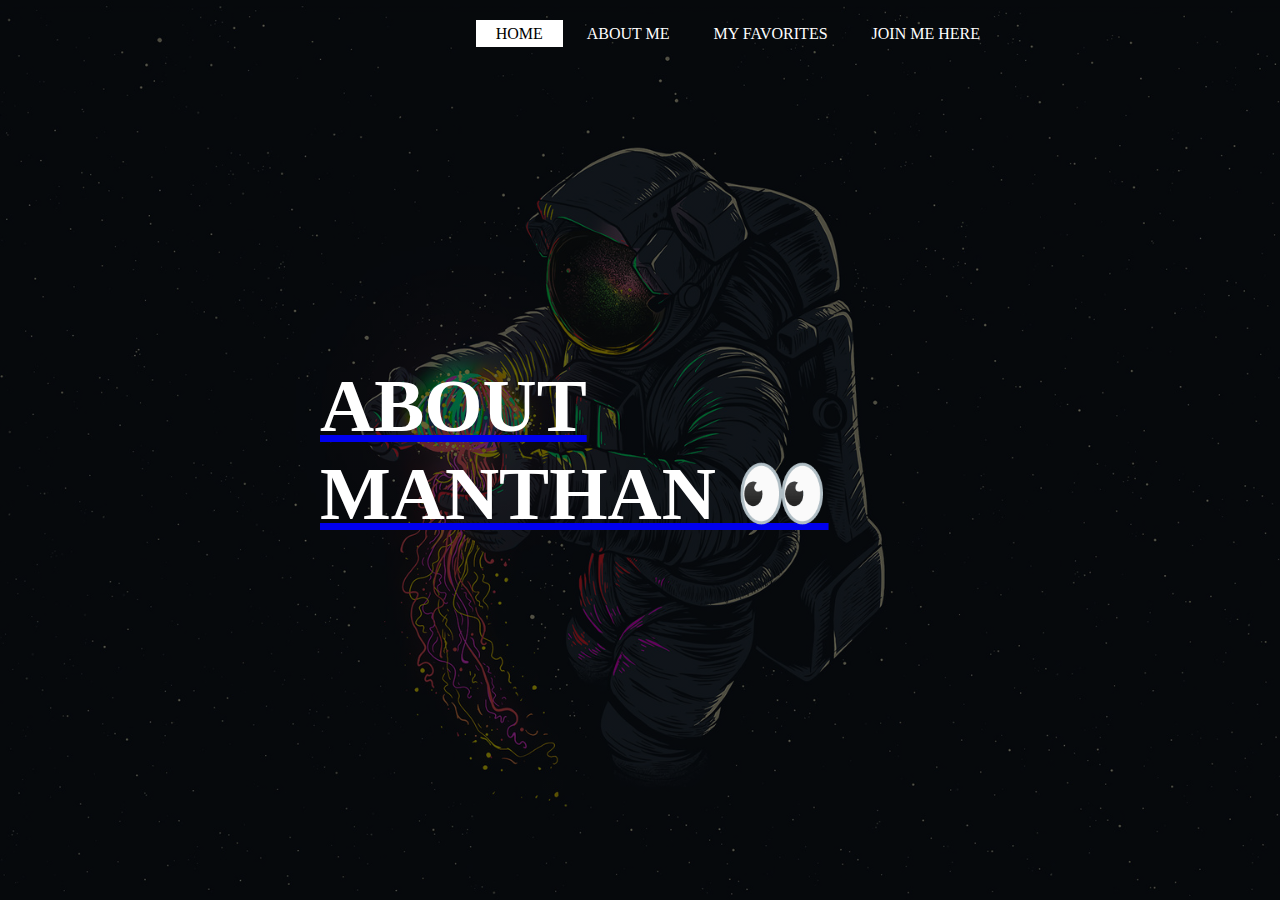
<file: Website xD/index.html>
<!DOCTYPE html>
<html>
<head>
	<title>ABOUT MANTHAN</title>
	<link rel="stylesheet" type="text/css" href="style.css">

</head>
<body>
	<header>
		<div class="main  ">
			<ul>
				<li class="active"><a href="index.html">HOME</a></li>
				<li><a href="aboutme.html">ABOUT ME</a></li>
				<li><a href="myfavorites.html">MY FAVORITES</a></li>
				<li><a href="joinme.html">JOIN ME HERE</a></li>
			</ul>
		</div>
		<div class="title">
			<a href="aboutme.html"><h1>ABOUT MANTHAN 👀</h1></a>
		</div>
	</header>
</body>
</html>
</file>
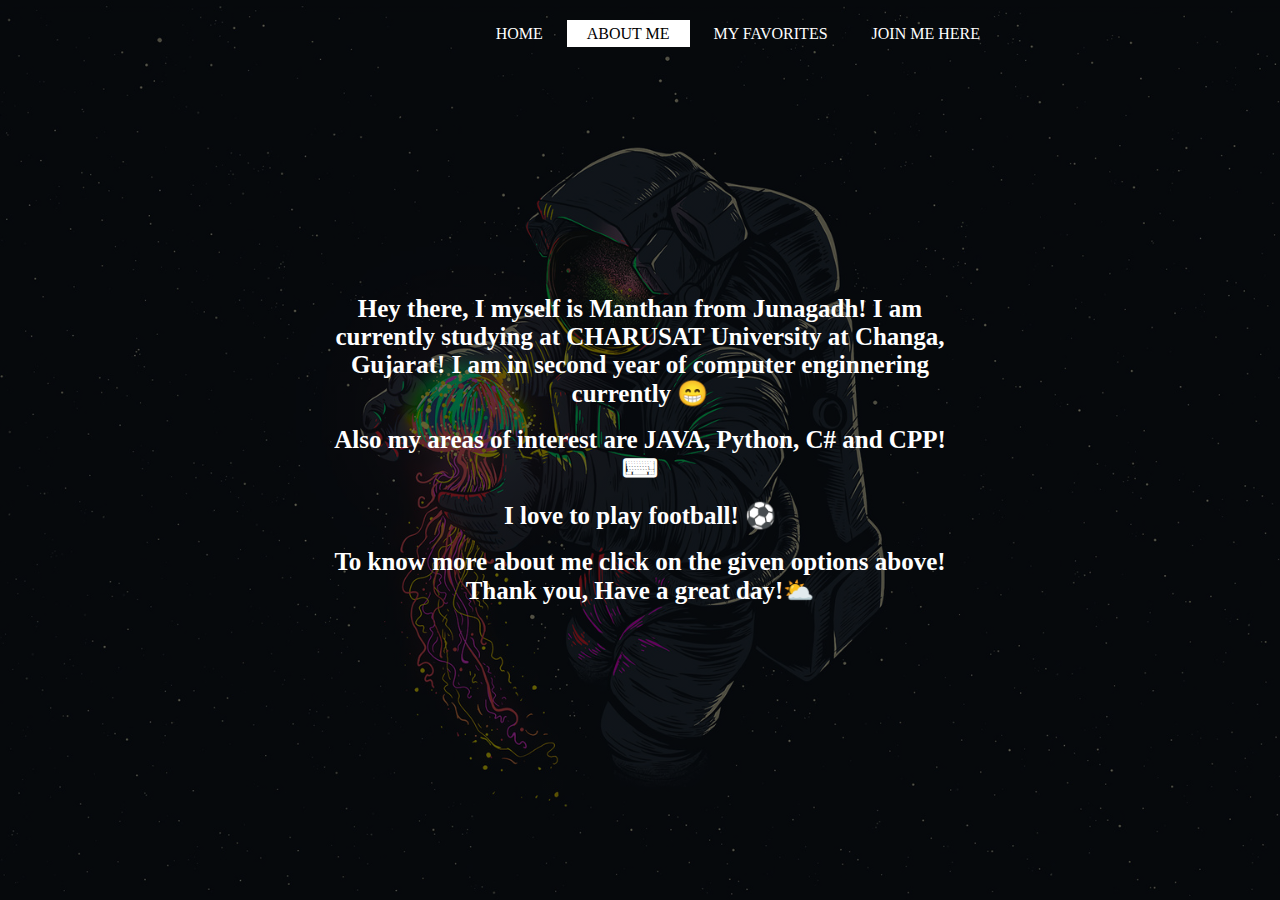
<file: Website xD/aboutme.html>
<!DOCTYPE html>
<html>
<head>
	<title>ABOUT MANTHAN</title>
	<link rel="stylesheet" type="text/css" href="aboutme.css">

</head>
<body>
	<header>
		<div class="main  ">
			<ul>
				<li><a href="index.html">HOME</a></li>
				<li class="active"><a href="aboutme.html">ABOUT ME</a></li>
				<li><a href="myfavorites.html">MY FAVORITES</a></li>
				<li><a href="joinme.html">JOIN ME HERE</a></li>
			</ul>
		</div>
		<div class="title">
			<h1>Hey there, I myself is Manthan from Junagadh! I am currently studying at CHARUSAT University at Changa, Gujarat! I am in second year of computer enginnering currently 😁</h1>
			<br>
			<h1>Also my areas of interest are JAVA, Python, C# and CPP! ⌨</h1>
			<br>
			<h1>I love to play football! ⚽</h1>
			<br>
			<h1>To know more about me click on the given options above! Thank you, Have a great day!⛅</h1>
		</div>
	</header>
</body>
</html>
</file>
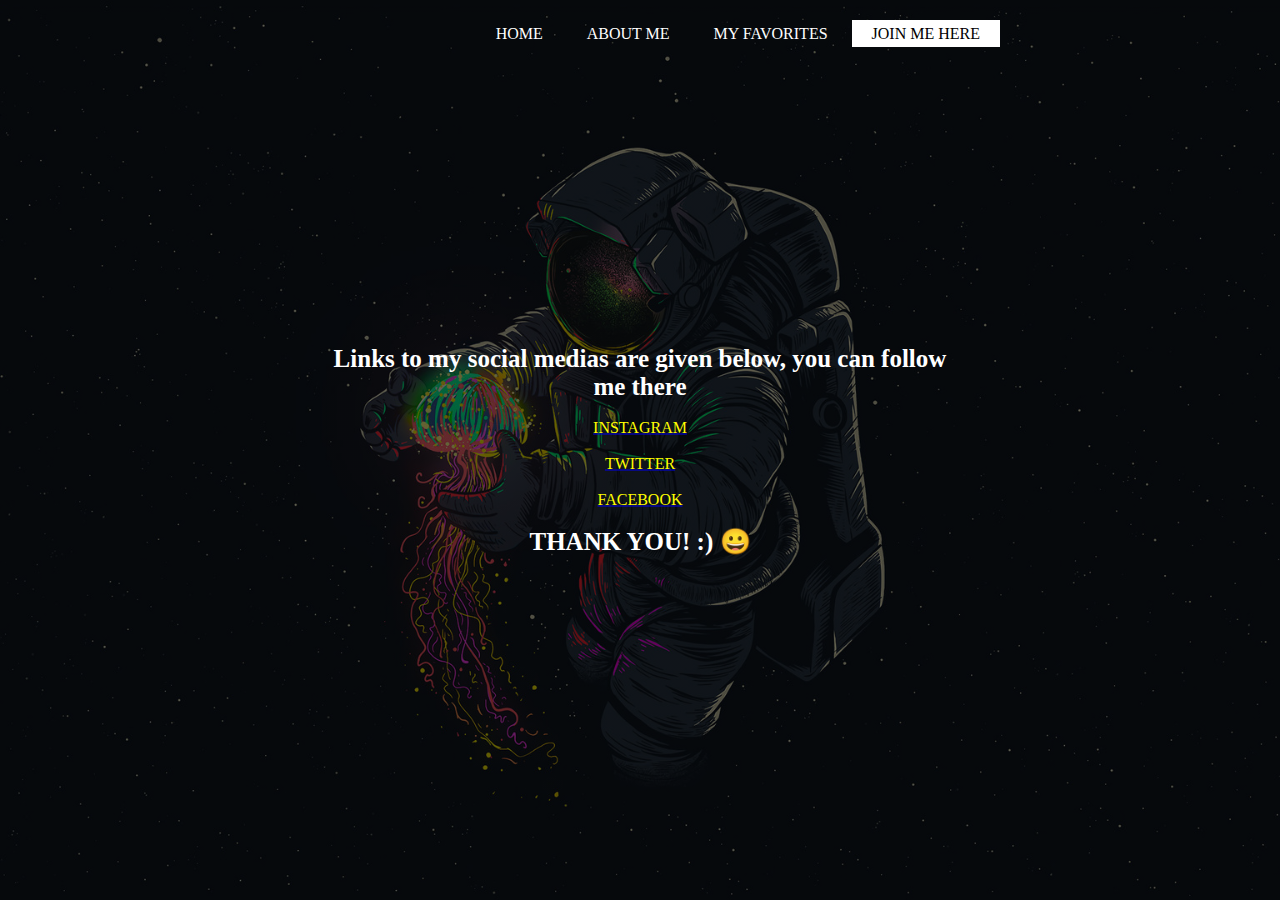
<file: Website xD/joinme.html>
<!DOCTYPE html>
<html>
<head>
	<title>JOIN ME HERE</title>
	<link rel="stylesheet" type="text/css" href="joinme.css">

</head>
<body>
	<header>
		<div class="main  ">
			<ul>
				<li><a href="index.html">HOME</a></li>
				<li><a href="aboutme.html">ABOUT ME</a></li>
				<li><a href="myfavorites.html">MY FAVORITES</a></li>
				<li class="active"><a href="joinme.html">JOIN ME HERE</a></li>
			</ul>
		</div>
		<div class="title">
			<h1>Links to my social medias are given below, you can follow me there</h1>
			<br>
			<center>
			<ol>
			<a href="https://www.instagram.com/manthan_bosamiya/"><li>INSTAGRAM</li></a>
			<br>
			<br>
				<a href="https://twitter.com/manthanbosamiya"><li>TWITTER</li></a>
				<br>
				<br>
				<a href="https://www.facebook.com/profile.php?id=100009601480667"><li>FACEBOOK</li></a>
				<br>	
				<br>	
			</ol>
			</center>
			<h1>THANK YOU! :) 😀</h1>
		</div>
	</header>
</body>
</html>
</file>
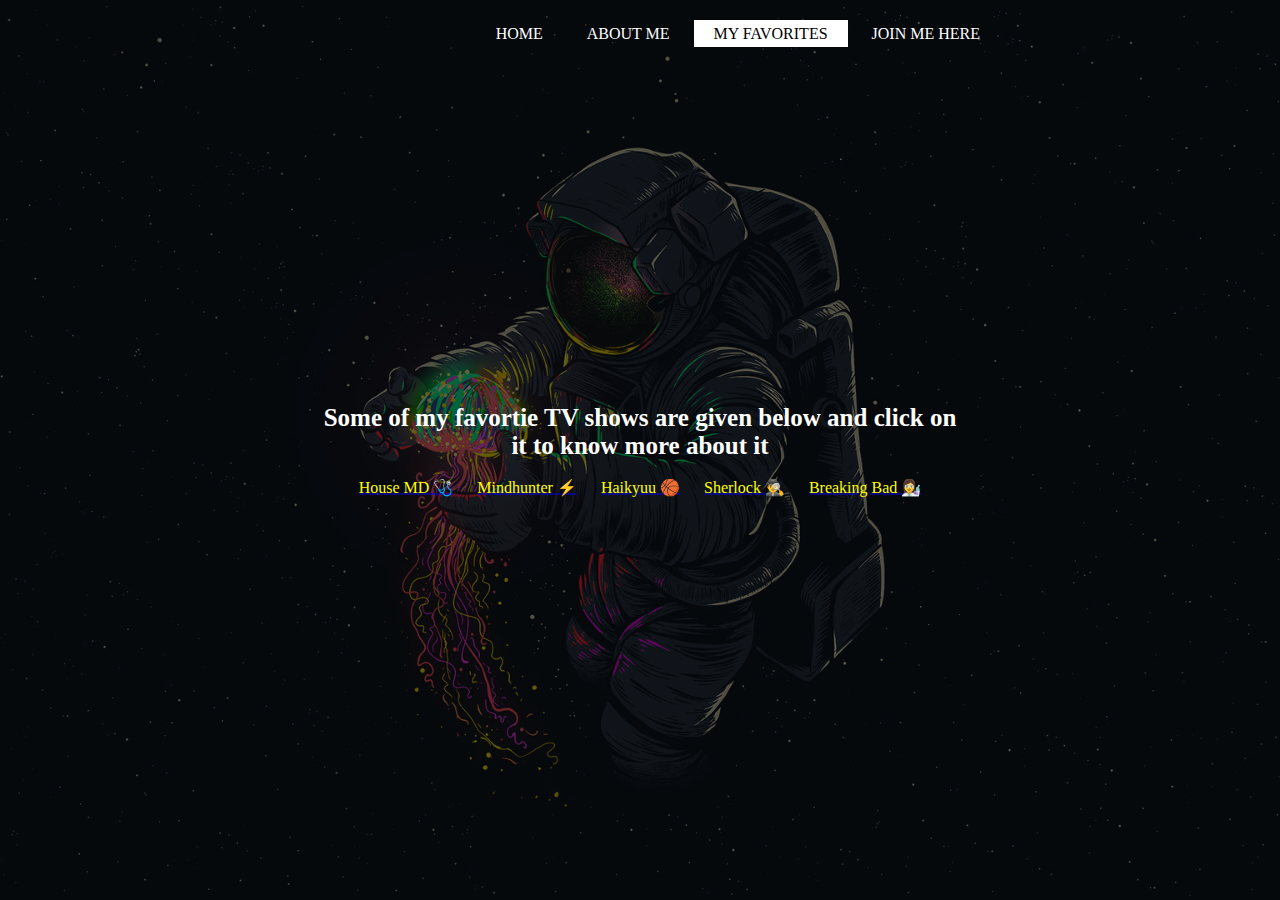
<file: Website xD/myfavorites.html>
<!DOCTYPE html>
<html>
<head>
	<title>MY FAVORITES</title>
	<link rel="stylesheet" type="text/css" href="myfavorites.css">

</head>
<body>
	<header>
		<div class="main  ">
			<ul>
				<li><a href="index.html">HOME</a></li>
				<li><a href="aboutme.html">ABOUT ME</a></li>
				<li class="active"><a href="myfavorites.html">MY FAVORITES</a></li>
				<li><a href="joinme.html">JOIN ME HERE</a></li>
			</ul>
		</div>
		<div class="title">
			<h1>Some of my favortie TV shows are given below and click on it to know more about it</h1>
			<br>
			<center>
			<ol>
				<a href="https://www.imdb.com/title/tt0412142/"><li>House MD 🩺</li></a>
				<a href="https://www.imdb.com/title/tt5290382/"><li>Mindhunter ⚡</li></a>
				<a href="https://www.imdb.com/title/tt3398540/"><li>Haikyuu 🏀</li></a>
				<a href="https://www.imdb.com/title/tt0988045/"><li>Sherlock 🕵️‍♂️</li></a>
				<a href="https://www.imdb.com/title/tt0903747/"><li>Breaking Bad 👩‍🔬</li></a>
			</ol>
			</center>
		</div>
	</header>
</body>
</html>
</file>
<file: Website xD/style.css>
*{
	margin: 0;
	padding: 0;
	font-family: Century Gothic;
}

header{
	background-image: linear-gradient(rgba(0,0,0,0.6),rgba(0,0,0,0.6)),url(01.jpg);
	height: 100vh;
	background-size: cover;
	background-position: center;
}

ul{
	float: right;
	list-style-type: none;
	margin-top: 25px
}

ul li{
	display: inline-block;
}
ul li a{
	text-decoration: none;
	color: #fff;
	padding: 5px 20px;
	border: 1px solid #transparent;
	transition: 0.5s ease;
}

ul li a:hover{
	background-color: #fff;
	color: #000;
}

ul li.active a{
	background-color: #fff;
	color: #000;
}

.main{
	max-width: 1000px;

}

.title{
	position: absolute;
	top: 50%;
	left: 50%;
	transform: translate(-50%,-50%);
}

.title h1{
	color: #fff;
	font-size: 75px;
}
</file>
<file: Website xD/aboutme.css>
*{
	margin: 0;
	padding: 0;
	font-family: Century Gothic;
}

header{
	background-image: linear-gradient(rgba(0,0,0,0.6),rgba(0,0,0,0.6)),url(01.jpg);
	height: 100vh;
	background-size: cover;
	background-position: center;
}

ul{
	float: right;
	list-style-type: none;
	margin-top: 25px
}

ul li{
	display: inline-block;
}
ul li a{
	text-decoration: none;
	color: #fff;
	padding: 5px 20px;
	border: 1px solid #transparent;
	transition: 0.5s ease;
}

ul li a:hover{
	background-color: #fff;
	color: #000;
}

ul li.active a{
	background-color: #fff;
	color: #000;
}

.main{
	max-width: 1000px;

}

.title{
	position: absolute;
	top: 50%;
	left: 50%;
	transform: translate(-50%,-50%);
}

.title h1{
	color: #fff;
	font-size: 25px;
	text-align: center;
}
</file>
<file: Website xD/joinme.css>
*{
	margin: 0;
	padding: 0;
	font-family: Century Gothic;
}

header{
	background-image: linear-gradient(rgba(0,0,0,0.6),rgba(0,0,0,0.6)),url(01.jpg);
	height: 100vh;
	background-size: cover;
	background-position: center;
}

ul{
	float: right;
	list-style-type: none;
	margin-top: 25px
}

ul li{
	display: inline-block;
}
ul li a{
	text-decoration: none;
	color: #fff;
	padding: 5px 20px;
	border: 1px solid #transparent;
	transition: 0.5s ease;
}

ul li a:hover{
	background-color: #fff;
	color: #000;
}

ul li.active a{
	background-color: #fff;
	color: #000;
}

.main{
	max-width: 1000px;

}

.title{
	position: absolute;
	top: 50%;
	left: 50%;
	transform: translate(-50%,-50%);
}

.title h1{
	color: #fff;
	font-size: 25px;
	text-align: center;
}
ol{
	list-style-type: none;
}
ol li{
	color: yellow;
	display: inline;
	padding: 10px;
}
</file>
<file: Website xD/myfavorites.css>
*{
	margin: 0;
	padding: 0;
	font-family: Century Gothic;
}

header{
	background-image: linear-gradient(rgba(0,0,0,0.6),rgba(0,0,0,0.6)),url(01.jpg);
	height: 100vh;
	background-size: cover;
	background-position: center;
}

ul{
	float: right;
	list-style-type: none;
	margin-top: 25px
}

ul li{
	display: inline-block;
}
ul li a{
	text-decoration: none;
	color: #fff;
	padding: 5px 20px;
	border: 1px solid #transparent;
	transition: 0.5s ease;
}

ul li a:hover{
	background-color: #fff;
	color: #000;
}

ul li.active a{
	background-color: #fff;
	color: #000;
}

.main{
	max-width: 1000px;

}

.title{
	position: absolute;
	top: 50%;
	left: 50%;
	transform: translate(-50%,-50%);
}

.title h1{
	color: #fff;
	font-size: 25px;
	text-align: center;
}
ol{
	list-style-type: none;
}
ol li{
	color: yellow;
	display: inline;
	padding: 10px;
}
</file>
